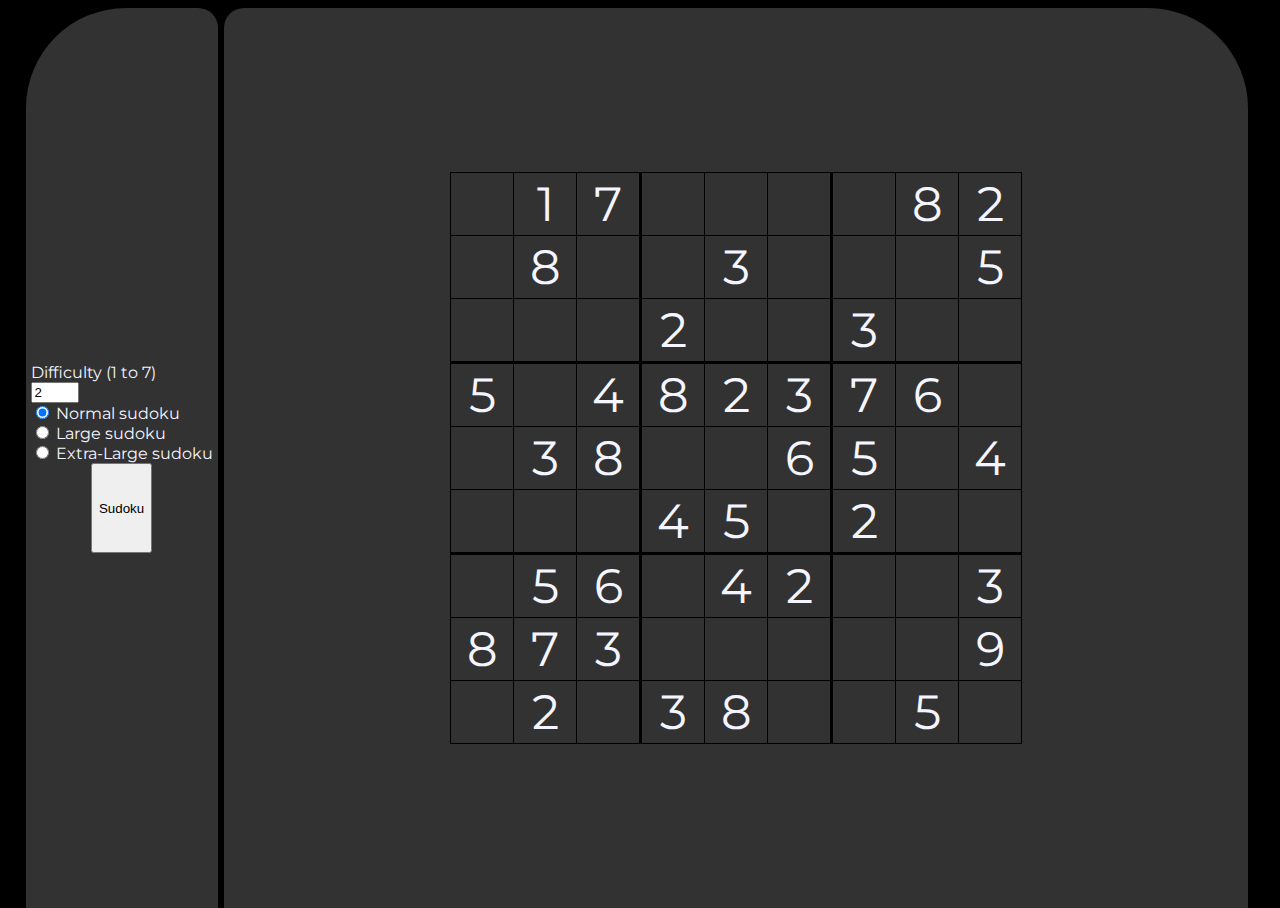
<file: sudoku/index.html>
<!DOCTYPE html>
<html>
    <head>
        <title>Sudoku</title>
        <script src="javascript/script.js"></script>
        <link rel="preconnect" href="https://fonts.googleapis.com">
        <link rel="preconnect" href="https://fonts.gstatic.com" crossorigin>
        <link href="https://fonts.googleapis.com/css2?family=Lora&family=Montserrat&display=swap" rel="stylesheet">
        <link rel="stylesheet" href="css/style.css">
    </head>
    <body onload="generate(3,9)">
        <div id="menu">
            <form name="sudoku">
                <label for="difficulty">Difficulty (1 to 7)</label><br>
                <input type="number" min="1" max="7" value="2" id="difficulty" name="difficulty"><br>
                <input type="radio" value="9" checked="true" id="m" name="size">
                <label for="m">Normal sudoku</label><br>
                <input type="radio" value="16" id="l" name="size">
                <label for="l">Large sudoku</label><br>
                <input type="radio" value="25" id="xl" name="size">
                <label for="xl">Extra-Large sudoku</label><br>
            </form>
            <button id="button" onclick="send()">Sudoku</button>
        </div>
        <div id="body">
            <div id="sudoku_container">

            </div>
        </div>
    </body>
</html>
</file>
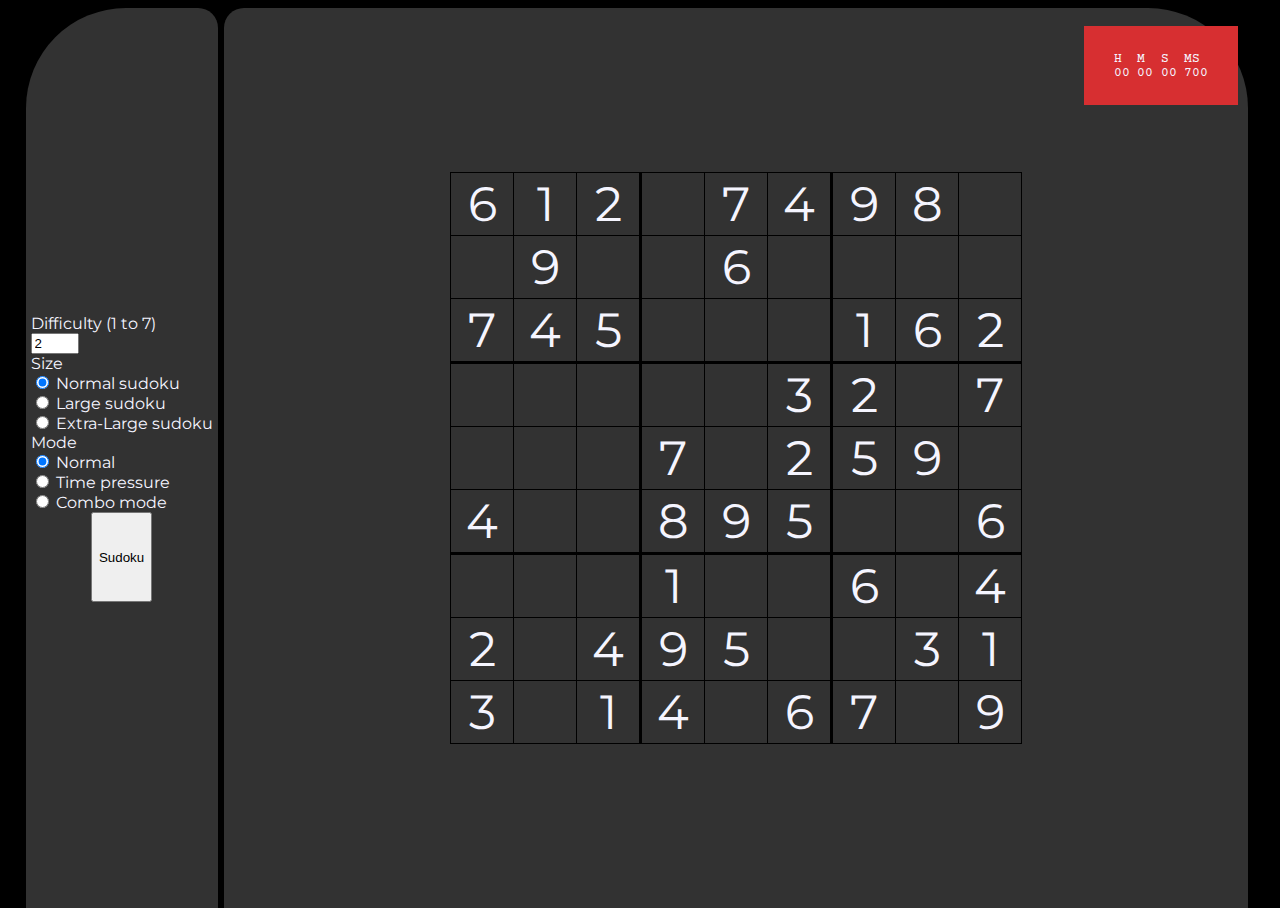
<file: sudoku/sudoku.html>
<!DOCTYPE html>
<html>
    <head>
        <title>Sudoku</title>
        <script src="javascript/script.js"></script>
        <link rel="preconnect" href="https://fonts.googleapis.com">
        <link rel="preconnect" href="https://fonts.gstatic.com" crossorigin>
        <link href="https://fonts.googleapis.com/css2?family=Lora&family=Montserrat&display=swap" rel="stylesheet">
        <link rel="preconnect" href="https://fonts.googleapis.com">
        <link rel="preconnect" href="https://fonts.gstatic.com" crossorigin>
        <link href="https://fonts.googleapis.com/css2?family=Courier+Prime&display=swap" rel="stylesheet">
        <link rel="stylesheet" href="css/style.css">
    </head>
    <body onload="generate(3,9)">
        <div id="menu">
            <form name="sudoku">
                <label for="difficulty">Difficulty (1 to 7)</label><br>
                <input type="number" min="1" max="7" value="2" id="difficulty" name="difficulty"><br>
                Size<br>
                <input type="radio" value="9" checked="true" id="m" name="size">
                <label for="m">Normal sudoku</label><br>
                <input type="radio" value="16" id="l" name="size">
                <label for="l">Large sudoku</label><br>
                <input type="radio" value="25" id="xl" name="size">
                <label for="xl">Extra-Large sudoku</label><br>
                Mode<br>
                <input type="radio" value="0" checked="true" id="normal" name="mode">
                <label for="xl">Normal</label><br>
                <input type="radio" value="1" id="pressure" name="mode">
                <label for="xl">Time pressure</label><br>
                <input type="radio" value="2" id="combo" name="mode">
                <label for="xl">Combo mode</label><br>
            </form>
            <button id="button" onclick="send()">Sudoku</button>
        </div>
        <div id="body">
            <div id="timeContainer">
                <div class="timeDisplay">
                    <div>
                        H
                    </div>
                    <div id="hours">

                    </div>
                </div>
                <div class="timeDisplay">
                    <div>
                        M
                    </div>
                    <div id="minutes">

                    </div>
                </div>
                <div class="timeDisplay">
                    <div>
                        S
                    </div>
                    <div id="seconds">

                    </div>
                </div>
                <div class="timeDisplay">
                    <div>
                        MS
                    </div>
                    <div id="miliseconds">

                    </div>
                </div>
            </div>
            <div id="sudoku_container">

            </div>
        </div>

        <div id="victory">
            <div>You are Winner !</div>
            <div id="time"></div>
            <div id="points"></div>
        </div>
    </body>
</html>
</file>
<file: sudoku/css/style.css>
body {
  display: flex;
  flex-direction: row;
  font-family: "Montserrat", sans-serif;
  background-color: black;
  color: #f5f5ff;
}

#victory {
  display: none;
  flex-direction: column;
  align-items: center;
  justify-content: center;
  background-color: black;
  width: 100%;
  height: 100%;
  position: absolute;
  top: 0%;
  right: 0%;
  font-size: 500%;
}

#menu {
  background-color: #323232;
  position: absolute;
  display: flex;
  flex-direction: column;
  height: 100%;
  width: 15%;
  left: 2%;
  align-items: center;
  justify-content: center;
  border-top-right-radius: 20px;
  border-top-left-radius: 100px;
}

#body {
  background-color: #323232;
  position: absolute;
  display: flex;
  flex-direction: column;
  height: 100%;
  width: 80%;
  left: 17.5%;
  align-items: center;
  justify-content: center;
  border-top-right-radius: 100px;
  border-top-left-radius: 20px;
}

#button {
  height: 10%;
}

#container {
  height: 50%;
  display: flex;
  flex-direction: row;
  justify-content: space-around;
  vertical-align: middle;
  flex-wrap: wrap;
}

#info_box {
  display: none;
}

#timeContainer {
  z-index: 1;
  display: flex;
  width: 8em;
  font-family: "Courier Prime", monospace;
  background-color: #d72f31;
  padding: 2.5%;
  justify-content: space-around;
  flex-direction: row;
  position: absolute;
  top: 2%;
  right: 1%;
  font-size: 0.8em;
}

.timeDisplay {
  flex-direction: column;
}

.title {
  font-family: "Montserrat", sans-serif;
}

.country {
  height: 100%;
  width: 100%;
}

table, tr, td {
  border-collapse: collapse;
  border: 1px black solid;
}

td {
  text-align: center;
}

.m td {
  width: 1.25em;
  height: 1.25em;
  font-size: 300%;
}

.l td {
  width: 1em;
  height: 1em;
  font-size: 150%;
}

.xl td {
  width: 0.5em;
  height: 0.5em;
  font-size: 100%;
}

.m input {
  width: 100%;
  height: 100%;
  text-align: center;
  border: none;
  background: none;
  outline: none;
  font-size: 80%;
  color: #f5f5ff;
}

.l input {
  width: 100%;
  height: 100%;
  text-align: center;
  border: none;
  background: none;
  outline: none;
  width: 1em;
  height: 1em;
  font-size: 80%;
  color: #f5f5ff;
}

.xl input {
  width: 100%;
  height: 100%;
  text-align: center;
  border: none;
  background: none;
  outline: none;
  width: 0.5em;
  height: 0.5em;
  font-size: 80%;
  color: #f5f5ff;
}

.left_border {
  border-left: 3px black solid;
}

.right_border {
  border-right: 3px black solid;
}

.top_border {
  border-top: 3px black solid;
}

.bottom_border {
  border-bottom: 3px #323232 solid;
}
</file>
